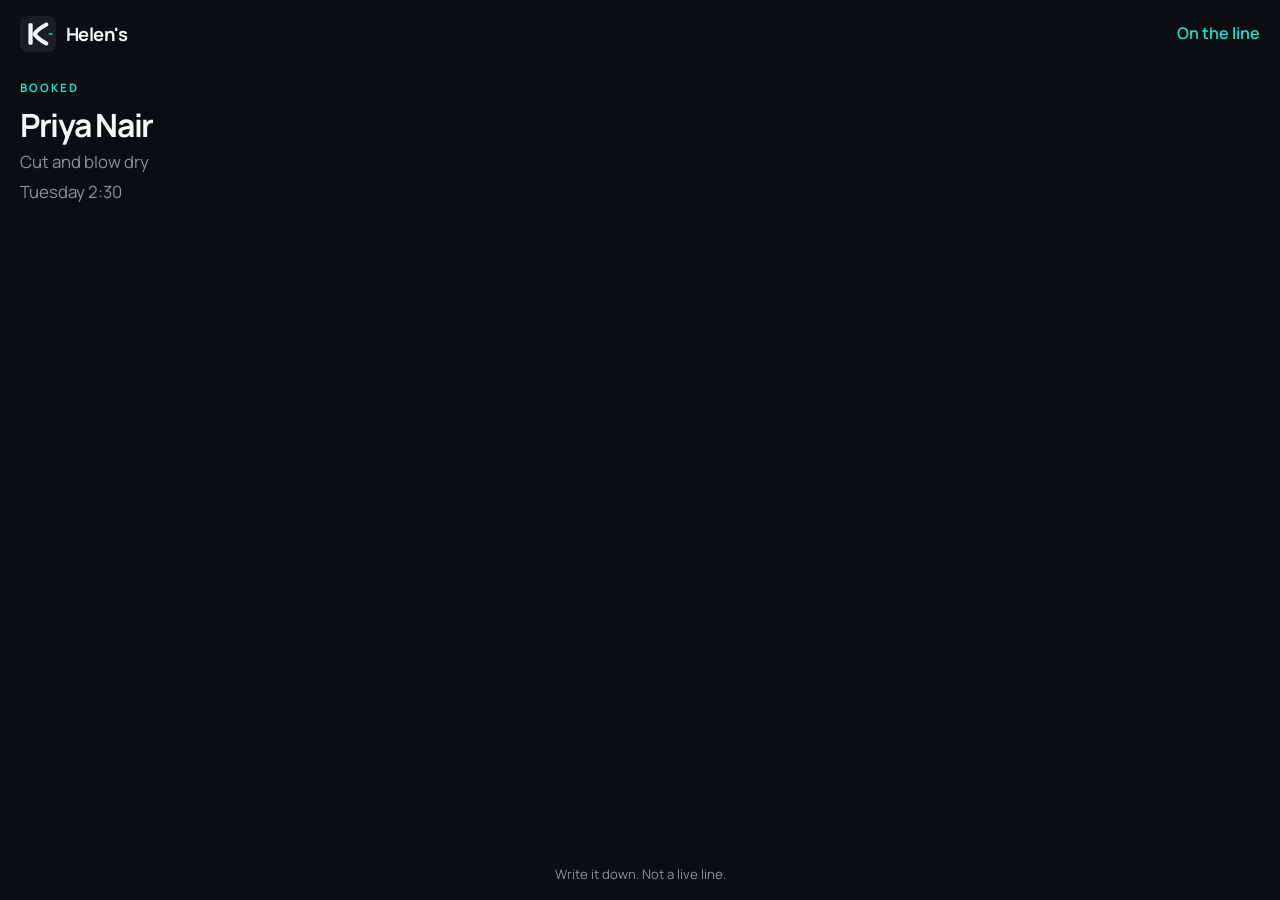
<file: index.html>
<!DOCTYPE html>
<html lang="en-GB">
<head>
  <meta charset="utf-8">
  <meta name="viewport" content="width=device-width, initial-scale=1, viewport-fit=cover">
  <title>Helen's · On the line — Kallo</title>
  <meta name="description" content="Helen's on the line. Book, move, or cancel. Laptop microphone. Demo.">
  <link rel="icon" href="./assets/favicon.svg" type="image/svg+xml">
  <link rel="preconnect" href="https://fonts.googleapis.com">
  <link rel="preconnect" href="https://fonts.gstatic.com" crossorigin>
  <link href="https://fonts.googleapis.com/css2?family=Manrope:wght@400;600;700&display=swap" rel="stylesheet">
  <link rel="stylesheet" href="./css/app.css">
</head>
<body>
  <header class="top">
    <div class="brand">
      <img src="./assets/logo.svg" alt="Kallo" width="36" height="36">
      <p data-salon>Helen's</p>
    </div>
    <p class="state" data-state>On the line</p>
  </header>

  <main class="stage">
    <section class="facts" data-turn aria-live="polite">
      <p class="verb" data-verb>BOOKED</p>
      <p class="who" data-who>Priya Nair</p>
      <p class="what" data-what>Cut and blow dry</p>
      <p class="when" data-when>Tuesday 2:30</p>
    </section>

    <div class="foot">
      <form class="fallback" data-fallback data-fallback-form hidden>
        <label for="say">Same turn, typed</label>
        <input id="say" name="say" data-say autocomplete="off" placeholder="Book Priya Nair for a cut and blow dry on Tuesday at 2:30">
        <button type="submit">Continue</button>
      </form>
      <p class="note">Write it down. Not a live line.</p>
    </div>
  </main>
  <script src="./js/speech.js"></script>
  <script src="./js/reception.js"></script>
  <script src="./js/line.js"></script>
</body>
</html>
</file>
<file: css/app.css>
:root {
  --bg: #0b0e11;
  --text: #f7f8f8;
  --muted: #8b9198;
  --teal: #1ee0c8;
  --line: rgba(247, 248, 248, 0.12);
  --sans: "Manrope", "Segoe UI", sans-serif;
  --gutter: 20px;
}

* { box-sizing: border-box; }

html, body { margin: 0; height: 100%; }

body {
  min-height: 100vh;
  min-height: 100dvh;
  display: flex;
  flex-direction: column;
  background: var(--bg);
  color: var(--text);
  font-family: var(--sans);
  line-height: 1.35;
  padding:
    env(safe-area-inset-top, 0)
    env(safe-area-inset-right, 0)
    env(safe-area-inset-bottom, 0)
    env(safe-area-inset-left, 0);
}

button, input { font: inherit; }

.top {
  display: flex;
  align-items: center;
  justify-content: space-between;
  gap: 12px;
  padding: 16px var(--gutter) 0;
}

.brand {
  display: flex;
  align-items: center;
  gap: 10px;
}

.brand img {
  display: block;
  width: 36px;
  height: 36px;
}

.brand p {
  margin: 0;
  font-weight: 700;
  font-size: 1.15rem;
  letter-spacing: -0.03em;
}

.state {
  margin: 0;
  color: var(--teal);
  font-weight: 600;
}

.stage {
  flex: 1;
  display: flex;
  flex-direction: column;
  min-height: 0;
  padding: 28px var(--gutter) 16px;
}

.facts {
  text-align: left;
}

.fallback[hidden] { display: none; }

.verb {
  margin: 0 0 12px;
  font-size: 0.72rem;
  font-weight: 700;
  letter-spacing: 0.18em;
  text-transform: uppercase;
  color: var(--teal);
}

.who {
  margin: 0;
  font-size: 2rem;
  font-weight: 700;
  letter-spacing: -0.04em;
  line-height: 1.1;
}

.what, .when {
  margin: 8px 0 0;
  color: var(--muted);
  font-size: 1.05rem;
}

.foot {
  margin-top: auto;
  padding-top: 24px;
}

.note {
  margin: 0;
  text-align: center;
  color: var(--muted);
  font-size: 0.82rem;
}

.fallback {
  display: grid;
  gap: 8px;
  margin-bottom: 14px;
}

.fallback label { color: var(--muted); font-size: 0.9rem; }

.fallback input {
  width: 100%;
  border-radius: 12px;
  border: 1px solid var(--line);
  background: #121417;
  color: var(--text);
  padding: 12px 14px;
}

.fallback button {
  justify-self: start;
  border: 1px solid var(--line);
  border-radius: 999px;
  padding: 8px 14px;
  background: transparent;
  color: var(--text);
  cursor: pointer;
}
</file>
